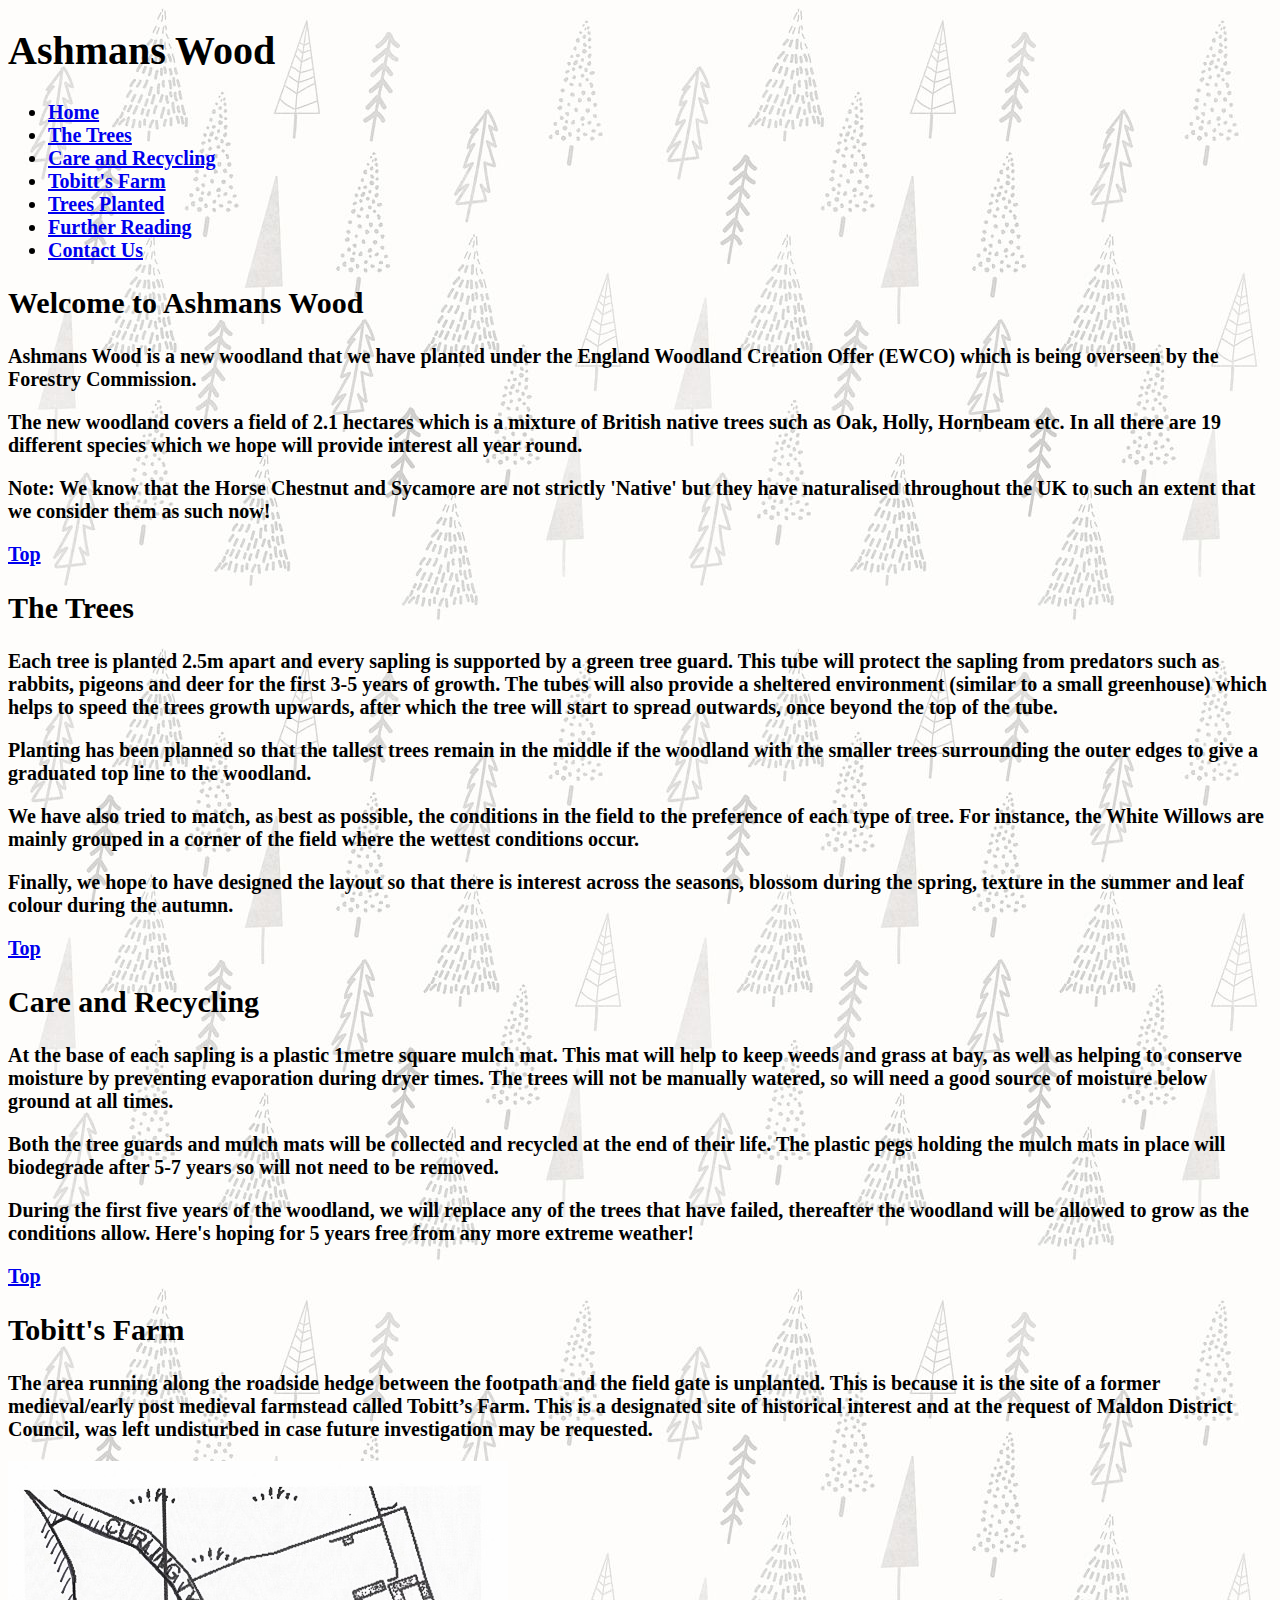
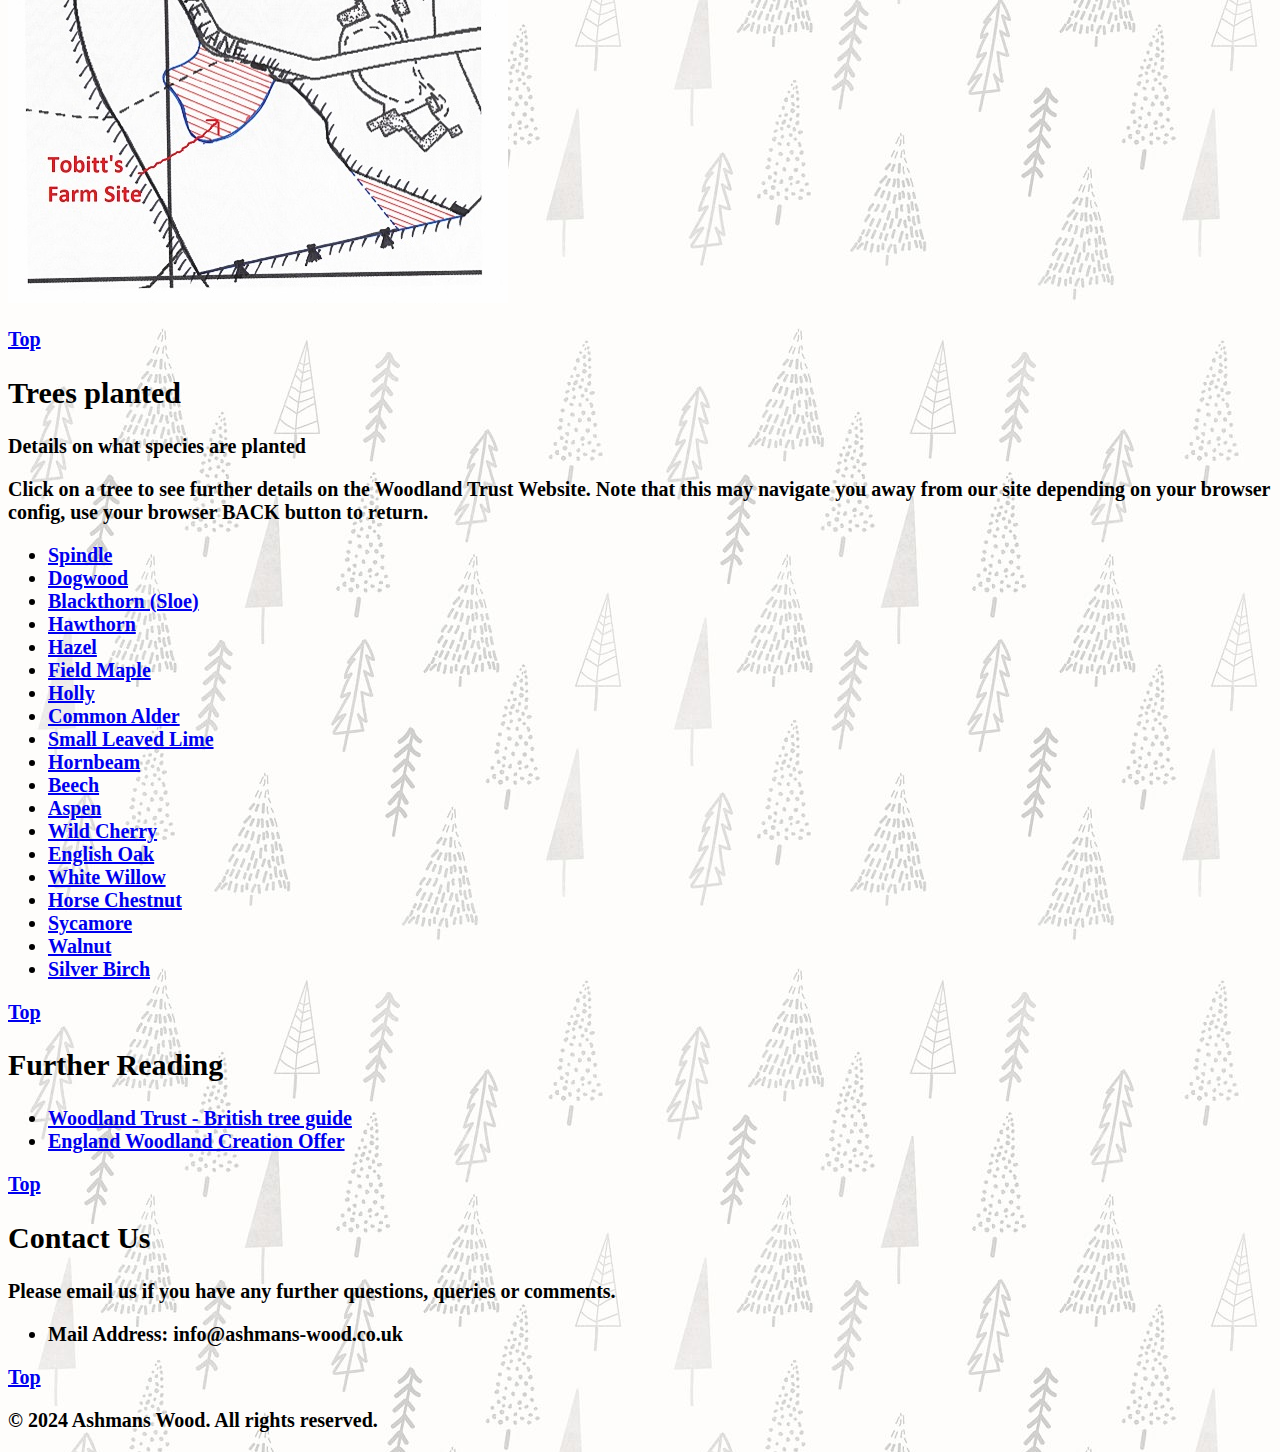
<file: index.html>
<!DOCTYPE html>
<html lang="en">
<head>
    <meta charset="UTF-8">
    <meta name="viewport" content="width=device-width, initial-scale=1.0">
    <title>Ashmans Wood</title>
    <meta name="description" content="Ashmans wood in a new woodland of British native trees, based in Woodham Wlater, Maldon, Essex.">
    <link rel="stylesheet" href="styles.css"> 
</head>


    
<body background="trees3.jpg">
<div id="background"></div>
<span class="bolder">
<header>
    <h1>Ashmans Wood</h1>
     <nav>
        <ul>
            <li><a href="#home">Home</a></li>
            <li><a href="#about">The Trees</a></li>
            <li><a href="#care">Care and Recycling</a></li>
            <li><a href="#farm">Tobitt's Farm</a></li>
            <li><a href="#trees">Trees Planted</a></li>
            <li><a href="#info">Further Reading</a></li>
            <li><a href="#contact">Contact Us</a></li>
        </ul>
     </nav>
</header>

<main>
     <section id="home">
        <h2>Welcome to Ashmans Wood</h2>
        <p>Ashmans Wood is a new woodland that we have planted under the England Woodland Creation Offer (EWCO) which is being overseen by the Forestry Commission. </p>                        
        <p>The new woodland covers a field of 2.1 hectares which is a mixture of British native trees such as Oak, Holly, Hornbeam etc. In all there are 19 different species which we hope will provide interest all year round.</p>
         <p>Note: We know that the Horse Chestnut and Sycamore are not strictly 'Native' but they have naturalised throughout the UK to such an extent that we consider them as such now!</p> 
        <a href="#">Top</a>
   </section>

    <section id="about">
        <h2>The Trees</h2>
        <p>Each tree is planted 2.5m apart and every sapling is supported by a green tree guard. This tube will protect the sapling from predators such as rabbits, pigeons and deer for the first 3-5 years of growth. The tubes will also provide a sheltered environment (similar to a small greenhouse) which helps to speed the trees growth upwards, after which the tree will start to spread outwards, once beyond the top of the tube. </p>
        <p>Planting has been planned so that the tallest trees remain in the middle if the woodland with the smaller trees surrounding the outer edges to give a graduated top line to the woodland.</p>
        <p>We have also tried to match, as best as possible, the conditions in the field to the preference of each type of tree.  For instance, the White Willows are mainly grouped in a corner of the field where the wettest conditions occur.</p>
        <p>Finally, we hope to have designed the layout so that there is interest across the seasons, blossom during the spring, texture in the summer and leaf colour during the autumn.</p>
        <a href="#">Top</a>
    </section>

    <section id="care">
        <h2>Care and Recycling</h2>
        <p>At the base of each sapling is a plastic 1metre square mulch mat. This mat will help to keep weeds and grass at bay, as well as helping to conserve moisture by preventing evaporation during dryer times. The trees will not be manually watered, so will need a good source of moisture below ground at all times. </p>
        <p>Both the tree guards and mulch mats will be collected and recycled at the end of their life. The plastic pegs holding the mulch mats in place will biodegrade after 5-7 years so will not need to be removed.  </p>
        <p>During the first five years of the woodland, we will replace any of the trees that have failed, thereafter the woodland will be allowed to grow as the conditions allow.  Here's hoping for 5 years free from any more extreme weather!</p>
        <a href="#">Top</a>
    </section>

    <section id="farm">
        <h2>Tobitt's Farm</h2>
        <p>The area running along the roadside hedge between the footpath and the field gate is unplanted. This is because it is the site of a former medieval/early post medieval farmstead called Tobitt’s Farm. This is a designated site of historical interest and at the request of Maldon District Council, was left undisturbed in case future investigation may be requested.     </p>
        <p><img src="tobitts farm.jpg" alt="Tobitt's Farm"></p>
        <a href="#">Top</a>
    </section>

    <section id="trees">
        <h2>Trees planted</h2>
        <p>Details on what species are planted</p>
        <p>Click on a tree to see further details on the Woodland Trust Website. 
            Note that this may navigate you away from our site depending on your browser config, use your browser BACK button to return.
        </p>
         <ul>
            <li><a href="https://www.woodlandtrust.org.uk/trees-woods-and-wildlife/british-trees/a-z-of-british-trees/spindle/">Spindle</a></li>
            <li><a href="https://www.woodlandtrust.org.uk/trees-woods-and-wildlife/british-trees/a-z-of-british-trees/dogwood/">Dogwood</a></li>
            <li><a href="https://www.woodlandtrust.org.uk/trees-woods-and-wildlife/british-trees/a-z-of-british-trees/blackthorn/">Blackthorn (Sloe)</a></li>
            <li><a href="https://www.woodlandtrust.org.uk/trees-woods-and-wildlife/british-trees/a-z-of-british-trees/hawthorn/">Hawthorn</a></li>
            <li><a href="https://www.woodlandtrust.org.uk/trees-woods-and-wildlife/british-trees/a-z-of-british-trees/hazel/">Hazel</a></li>
            <li><a href="https://www.woodlandtrust.org.uk/trees-woods-and-wildlife/british-trees/a-z-of-british-trees/field-maple/">Field Maple</a></li>
            <li><a href="https://www.woodlandtrust.org.uk/trees-woods-and-wildlife/british-trees/a-z-of-british-trees/holly/">Holly</a></li>
            <li><a href="https://www.woodlandtrust.org.uk/trees-woods-and-wildlife/british-trees/a-z-of-british-trees/alder/">Common Alder</a></li>
            <li><a href="https://www.woodlandtrust.org.uk/trees-woods-and-wildlife/british-trees/a-z-of-british-trees/small-leaved-lime/">Small Leaved Lime</a></li>
            <li><a href="https://www.woodlandtrust.org.uk/trees-woods-and-wildlife/british-trees/a-z-of-british-trees/hornbeam/">Hornbeam</a></li>
            <li><a href="https://www.woodlandtrust.org.uk/trees-woods-and-wildlife/british-trees/a-z-of-british-trees/common-beech/">Beech</a></li>
            <li><a href="https://www.woodlandtrust.org.uk/trees-woods-and-wildlife/british-trees/a-z-of-british-trees/aspen/">Aspen</a></li>
            <li><a href="https://www.woodlandtrust.org.uk/trees-woods-and-wildlife/british-trees/a-z-of-british-trees/wild-cherry/">Wild Cherry</a></li>
            <li><a href="https://www.woodlandtrust.org.uk/trees-woods-and-wildlife/british-trees/a-z-of-british-trees/english-oak/">English Oak</a></li>
            <li><a href="https://www.woodlandtrust.org.uk/trees-woods-and-wildlife/british-trees/a-z-of-british-trees/white-willow/">White Willow</a></li>
            <li><a href="https://www.woodlandtrust.org.uk/trees-woods-and-wildlife/british-trees/a-z-of-british-trees/horse-chestnut/">Horse Chestnut</a></li>
            <li><a href="https://www.woodlandtrust.org.uk/trees-woods-and-wildlife/british-trees/a-z-of-british-trees/sycamore/">Sycamore</a></li>
            <li><a href="https://www.woodlandtrust.org.uk/trees-woods-and-wildlife/british-trees/a-z-of-british-trees/walnut/">Walnut</a></li>
            <li><a href="https://www.woodlandtrust.org.uk/trees-woods-and-wildlife/british-trees/a-z-of-british-trees/silver-birch/">Silver Birch</a></li>
        </ul>
    <a href="#">Top</a>
    </section>

    <section id="info">
        <h2>Further Reading</h2>
         <ul>
            <li><a href="https://www.woodlandtrust.org.uk/trees-woods-and-wildlife/british-trees/">Woodland Trust - British tree guide</a></li>
            <li><a href="https://www.gov.uk/guidance/england-woodland-creation-offer">England Woodland Creation Offer</a></li>
        </ul>
    <a href="#">Top</a>
    </section>

    <section id="contact">
        <h2>Contact Us</h2>
        <p>Please email us if you have any further questions, queries or comments.</p>
        <ul>
            <li>Mail Address: info@ashmans-wood.co.uk</li>
        </ul>
        <p> </p>
    <a href="#">Top</a>
    </section>
</span>
</main>

<footer>
    <p>&copy; 2024 Ashmans Wood. All rights reserved.</p>
    
</footer>

</body>

</html>
</file>
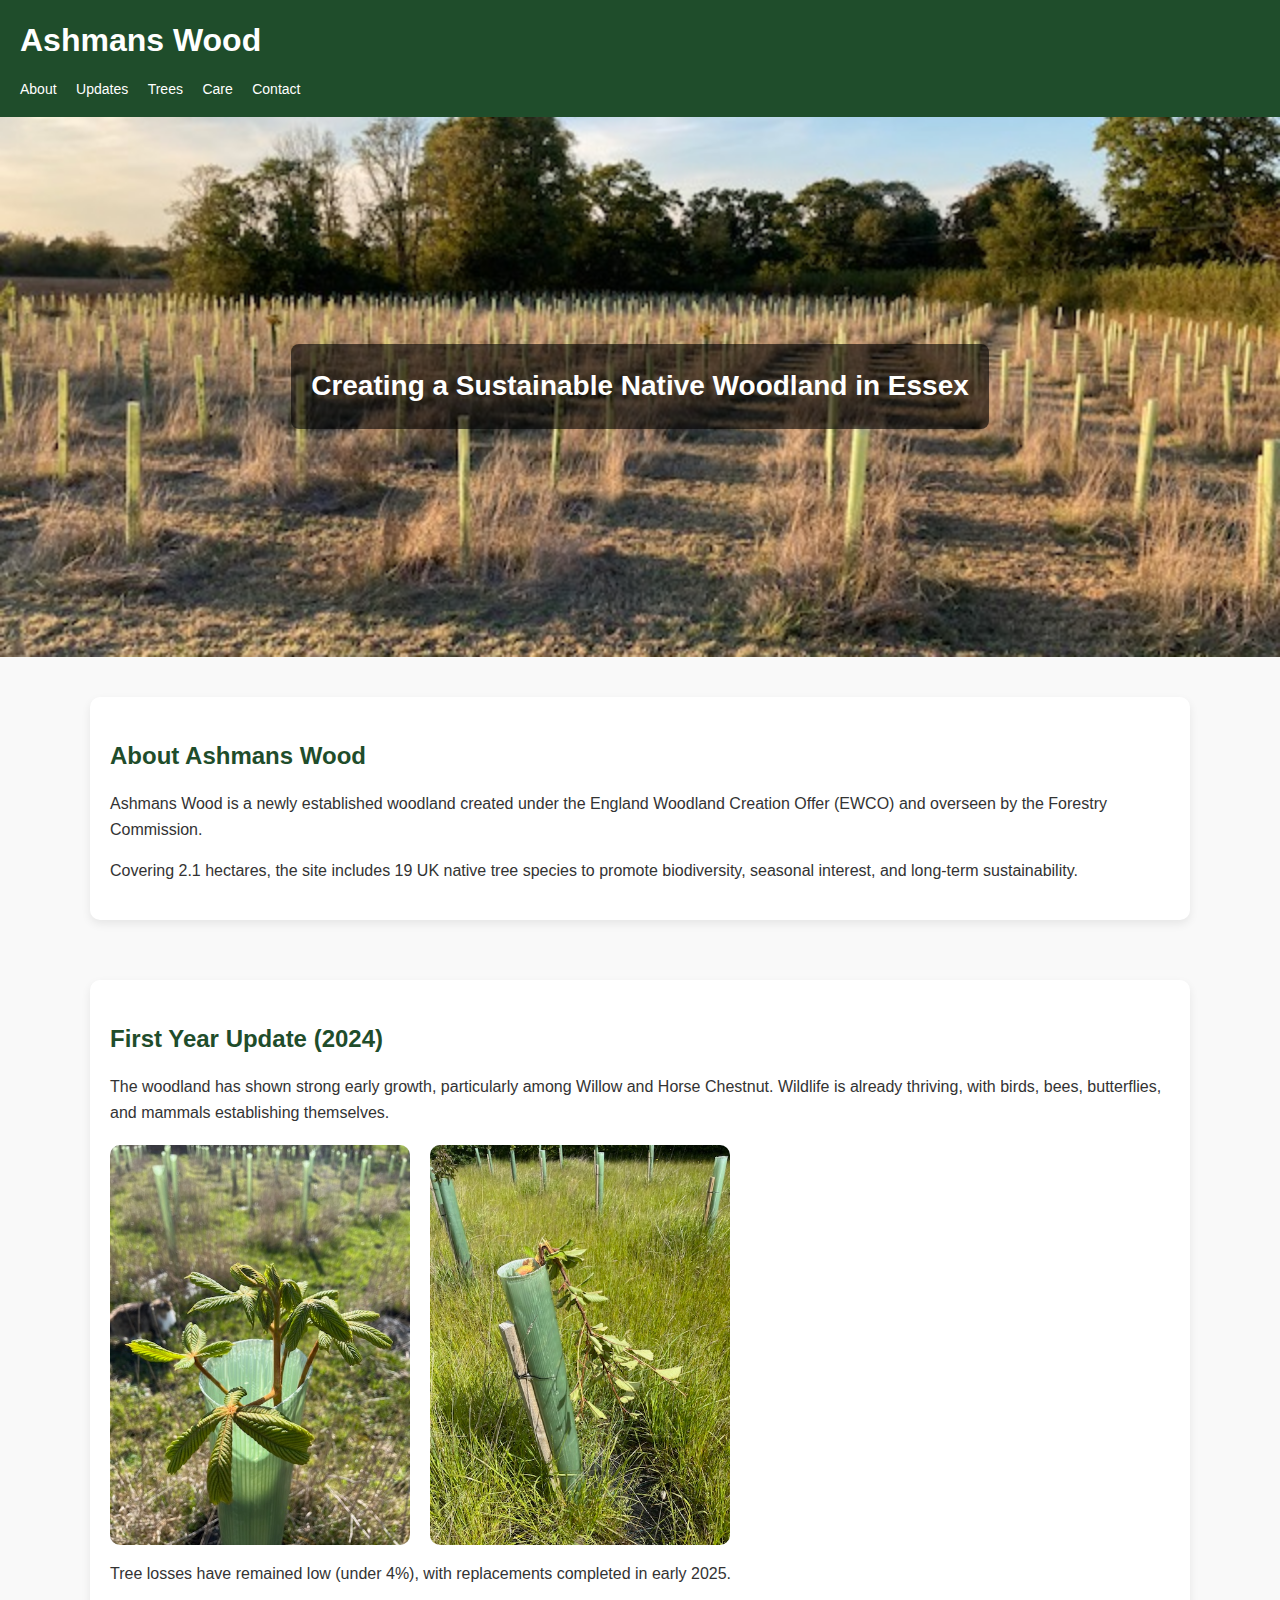
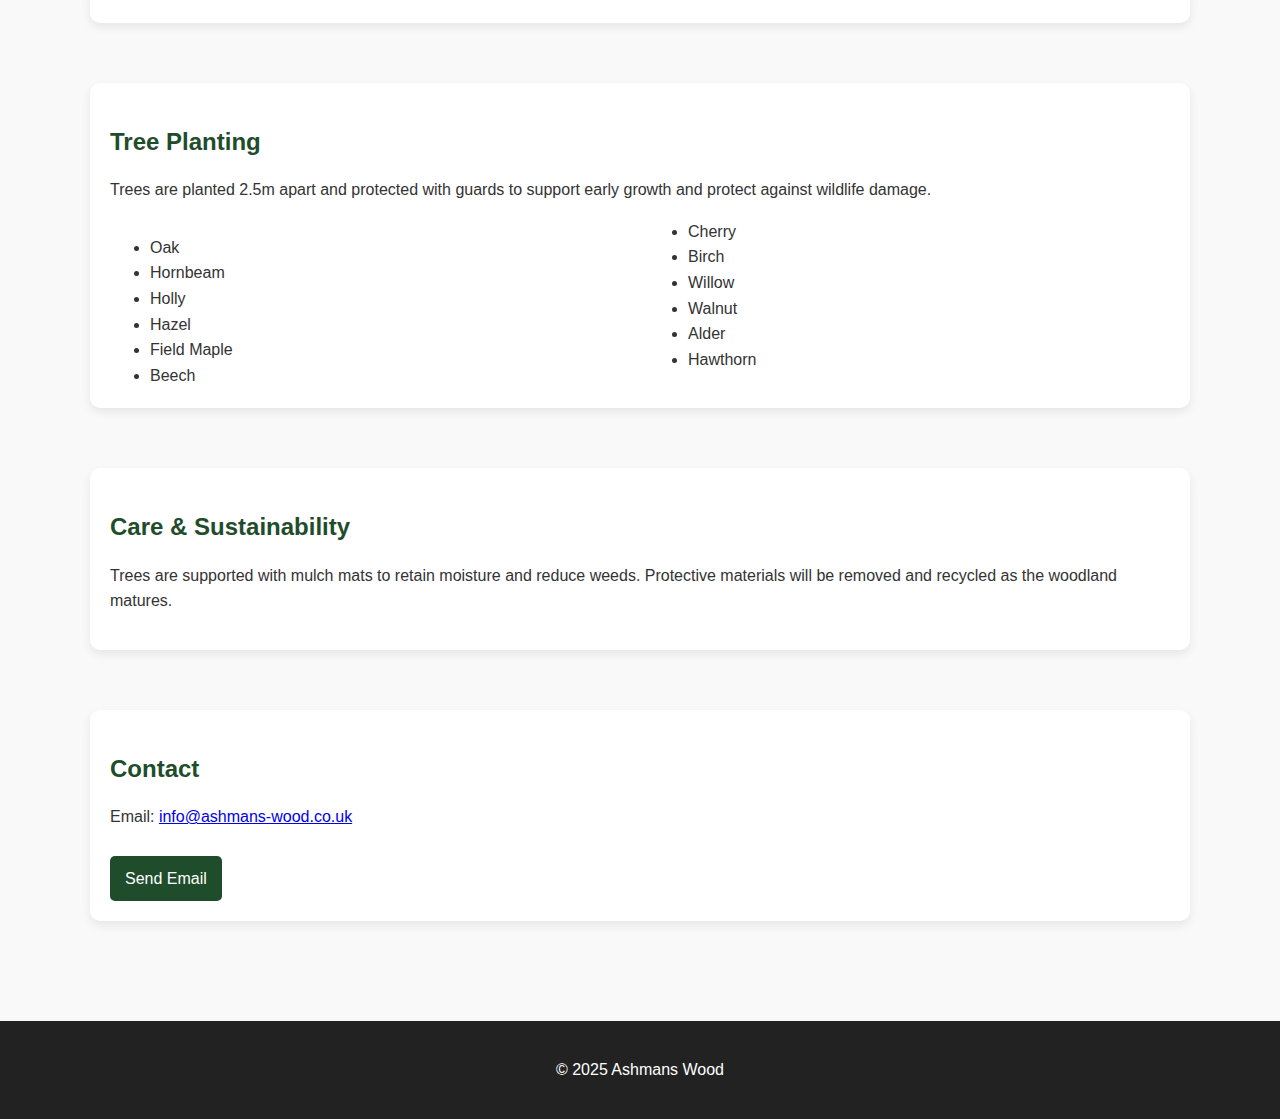
<file: 2026-index.html>
<!DOCTYPE html>

<html lang="en">
<head>
<meta charset="UTF-8" />
<meta name="viewport" content="width=device-width,initial-scale=1.0" />
<title>Ashmans Wood</title>

<style>
body {
  font-family: Arial, sans-serif;
  margin: 0;
  color: #333;
  line-height: 1.6;
  background: #f9f9f9;
}

/* HEADER */
header {
  background: #1f4d2b;
  color: white;
  padding: 15px 20px;
  position: sticky;
  top: 0;
}

header h1 {
  margin: 0;
}

nav {
  margin-top: 10px;
}

nav a {
  color: white;
  margin-right: 15px;
  text-decoration: none;
  font-size: 14px;
}

nav a:hover {
  text-decoration: underline;
}

/* HERO */
.hero {
  background: url('IMG_9625.jpg') center/cover no-repeat;
  height: 60vh;
  display: flex;
  align-items: center;
  justify-content: center;
  text-align: center;
}

.hero h2 {
  background: rgba(0,0,0,0.6);
  color: white;
  padding: 20px;
  border-radius: 8px;
  font-size: 28px;
}

/* CONTAINER */
.container {
  max-width: 1100px;
  margin: auto;
  padding: 40px 20px;
}

/* SECTIONS */
section {
  margin-bottom: 60px;
}

section h2 {
  color: #1f4d2b;
  margin-bottom: 10px;
}

/* CARDS */
.card {
  background: white;
  padding: 20px;
  border-radius: 10px;
  box-shadow: 0 4px 10px rgba(0,0,0,0.08);
}

/* IMAGES */
.images {
  display: flex;
  gap: 20px;
  flex-wrap: wrap;
  margin-top: 20px;
}

.images img {
  width: 100%;
  max-width: 300px;
  border-radius: 10px;
}

/* LIST */
.species-list {
  columns: 2;
}

/* FOOTER */
footer {
  background: #222;
  color: white;
  text-align: center;
  padding: 20px;
}

/* BUTTON */
.btn {
  display: inline-block;
  background: #1f4d2b;
  color: white;
  padding: 10px 15px;
  border-radius: 5px;
  text-decoration: none;
  margin-top: 10px;
}

.btn:hover {
  background: #163a20;
}
</style>

</head>

<body>

<header>
  <h1>Ashmans Wood</h1>
  <nav>
    <a href="#about">About</a>
    <a href="#update">Updates</a>
    <a href="#trees">Trees</a>
    <a href="#care">Care</a>
    <a href="#contact">Contact</a>
  </nav>
</header>

<div class="hero">
  <h2>Creating a Sustainable Native Woodland in Essex</h2>
</div>

<div class="container">

<section id="about" class="card">
  <h2>About Ashmans Wood</h2>
  <p>
    Ashmans Wood is a newly established woodland created under the England Woodland Creation Offer (EWCO) and overseen by the Forestry Commission.
  </p>
  <p>
    Covering 2.1 hectares, the site includes 19 UK native tree species to promote biodiversity, seasonal interest, and long-term sustainability.
  </p>
</section>

<section id="update" class="card">
  <h2>First Year Update (2024)</h2>
  <p>
    The woodland has shown strong early growth, particularly among Willow and Horse Chestnut. Wildlife is already thriving, with birds, bees, butterflies, and mammals establishing themselves.
  </p>

  <div class="images">
    <img src="IMG_9872.jpg">
    <img src="IMG_9961.jpg">
  </div>

  <p>
    Tree losses have remained low (under 4%), with replacements completed in early 2025.
  </p>
</section>

<section id="trees" class="card">
  <h2>Tree Planting</h2>
  <p>
    Trees are planted 2.5m apart and protected with guards to support early growth and protect against wildlife damage.
  </p>

  <div class="species-list">
    <ul>
      <li>Oak</li><li>Hornbeam</li><li>Holly</li><li>Hazel</li>
      <li>Field Maple</li><li>Beech</li><li>Cherry</li><li>Birch</li>
      <li>Willow</li><li>Walnut</li><li>Alder</li><li>Hawthorn</li>
    </ul>
  </div>
</section>

<section id="care" class="card">
  <h2>Care & Sustainability</h2>
  <p>
    Trees are supported with mulch mats to retain moisture and reduce weeds. Protective materials will be removed and recycled as the woodland matures.
  </p>
</section>

<section id="contact" class="card">
  <h2>Contact</h2>
  <p>Email: <a href="mailto:info@ashmans-wood.co.uk">info@ashmans-wood.co.uk</a></p>
  <a href="mailto:info@ashmans-wood.co.uk" class="btn">Send Email</a>
</section>

</div>

<footer>
  <p>© 2025 Ashmans Wood</p>
</footer>

</body>
</html>
</file>
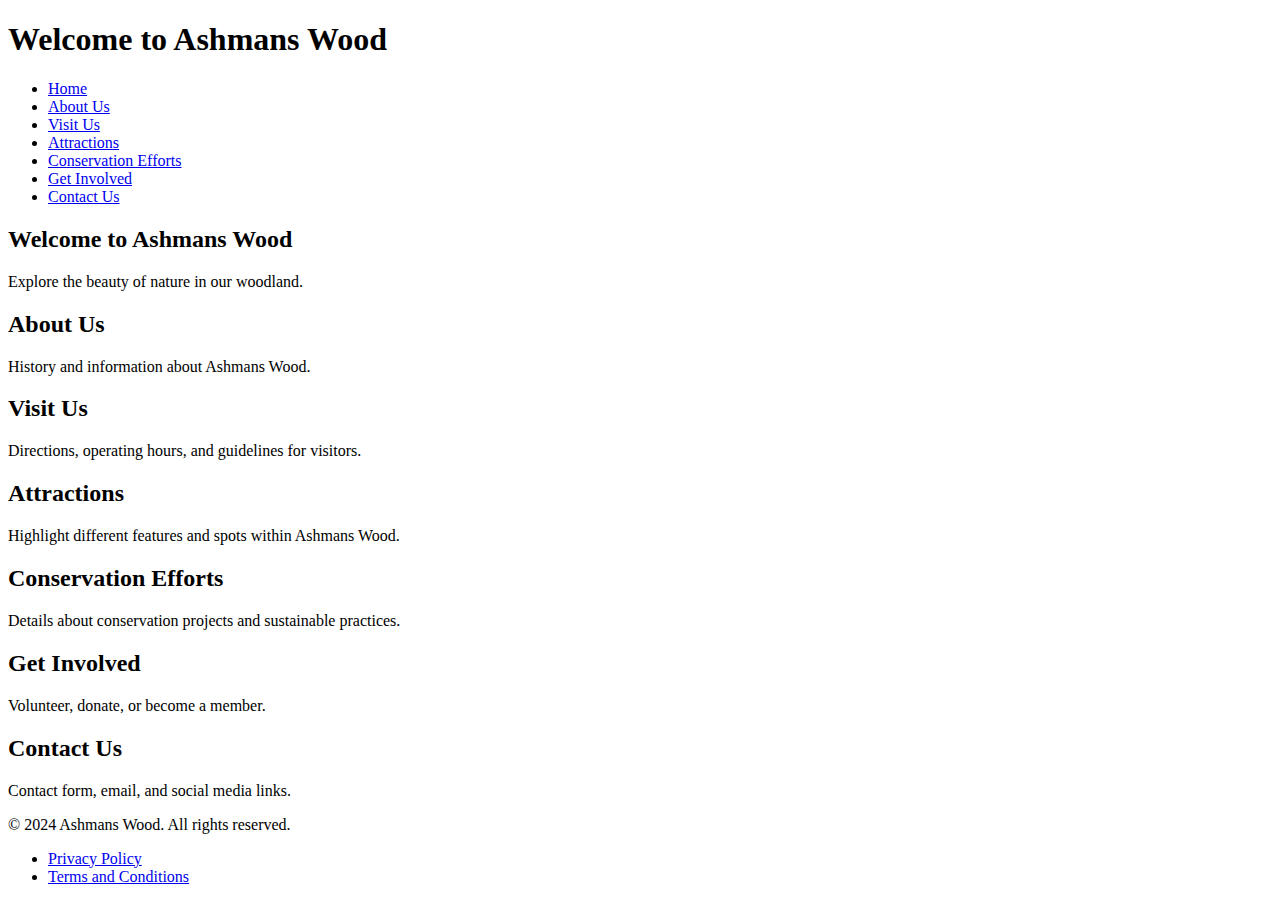
<file: ashmans-wood.html>
<!DOCTYPE html>
<html lang="en">
<head>
    <meta charset="UTF-8">
    <meta name="viewport" content="width=device-width, initial-scale=1.0">
    <title>Ashmans Wood</title>
    <link rel="stylesheet" href="styles.css"> <!-- You can create a separate CSS file for styling -->
</head>
<body>

<header>
    <h1>Welcome to Ashmans Wood</h1>
    <nav>
        <ul>
            <li><a href="#home">Home</a></li>
            <li><a href="#about">About Us</a></li>
            <li><a href="#visit">Visit Us</a></li>
            <li><a href="#attractions">Attractions</a></li>
            <li><a href="#conservation">Conservation Efforts</a></li>
            <li><a href="#involved">Get Involved</a></li>
            <li><a href="#contact">Contact Us</a></li>
        </ul>
    </nav>
</header>

<main>
    <section id="home">
        <h2>Welcome to Ashmans Wood</h2>
        <p>Explore the beauty of nature in our woodland.</p>
        <!-- Add some beautiful images here -->
    </section>

    <section id="about">
        <h2>About Us</h2>
        <p>History and information about Ashmans Wood.</p>
    </section>

    <section id="visit">
        <h2>Visit Us</h2>
        <p>Directions, operating hours, and guidelines for visitors.</p>
    </section>

    <section id="attractions">
        <h2>Attractions</h2>
        <p>Highlight different features and spots within Ashmans Wood.</p>
    </section>

    <section id="conservation">
        <h2>Conservation Efforts</h2>
        <p>Details about conservation projects and sustainable practices.</p>
    </section>

    <section id="involved">
        <h2>Get Involved</h2>
        <p>Volunteer, donate, or become a member.</p>
    </section>

    <section id="contact">
        <h2>Contact Us</h2>
        <p>Contact form, email, and social media links.</p>
    </section>
</main>

<footer>
    <p>&copy; 2024 Ashmans Wood. All rights reserved.</p>
    <ul>
        <li><a href="#">Privacy Policy</a></li>
        <li><a href="#">Terms and Conditions</a></li>
    </ul>
</footer>

</body>
</html>
</file>
<file: styles.css>
.lighter {
    font-weight: lighter;
}

.bold {
    font-weight: bold;
}

.bolder {
    font-weight: bolder;
    font-size: 15pt;
}
</file>
